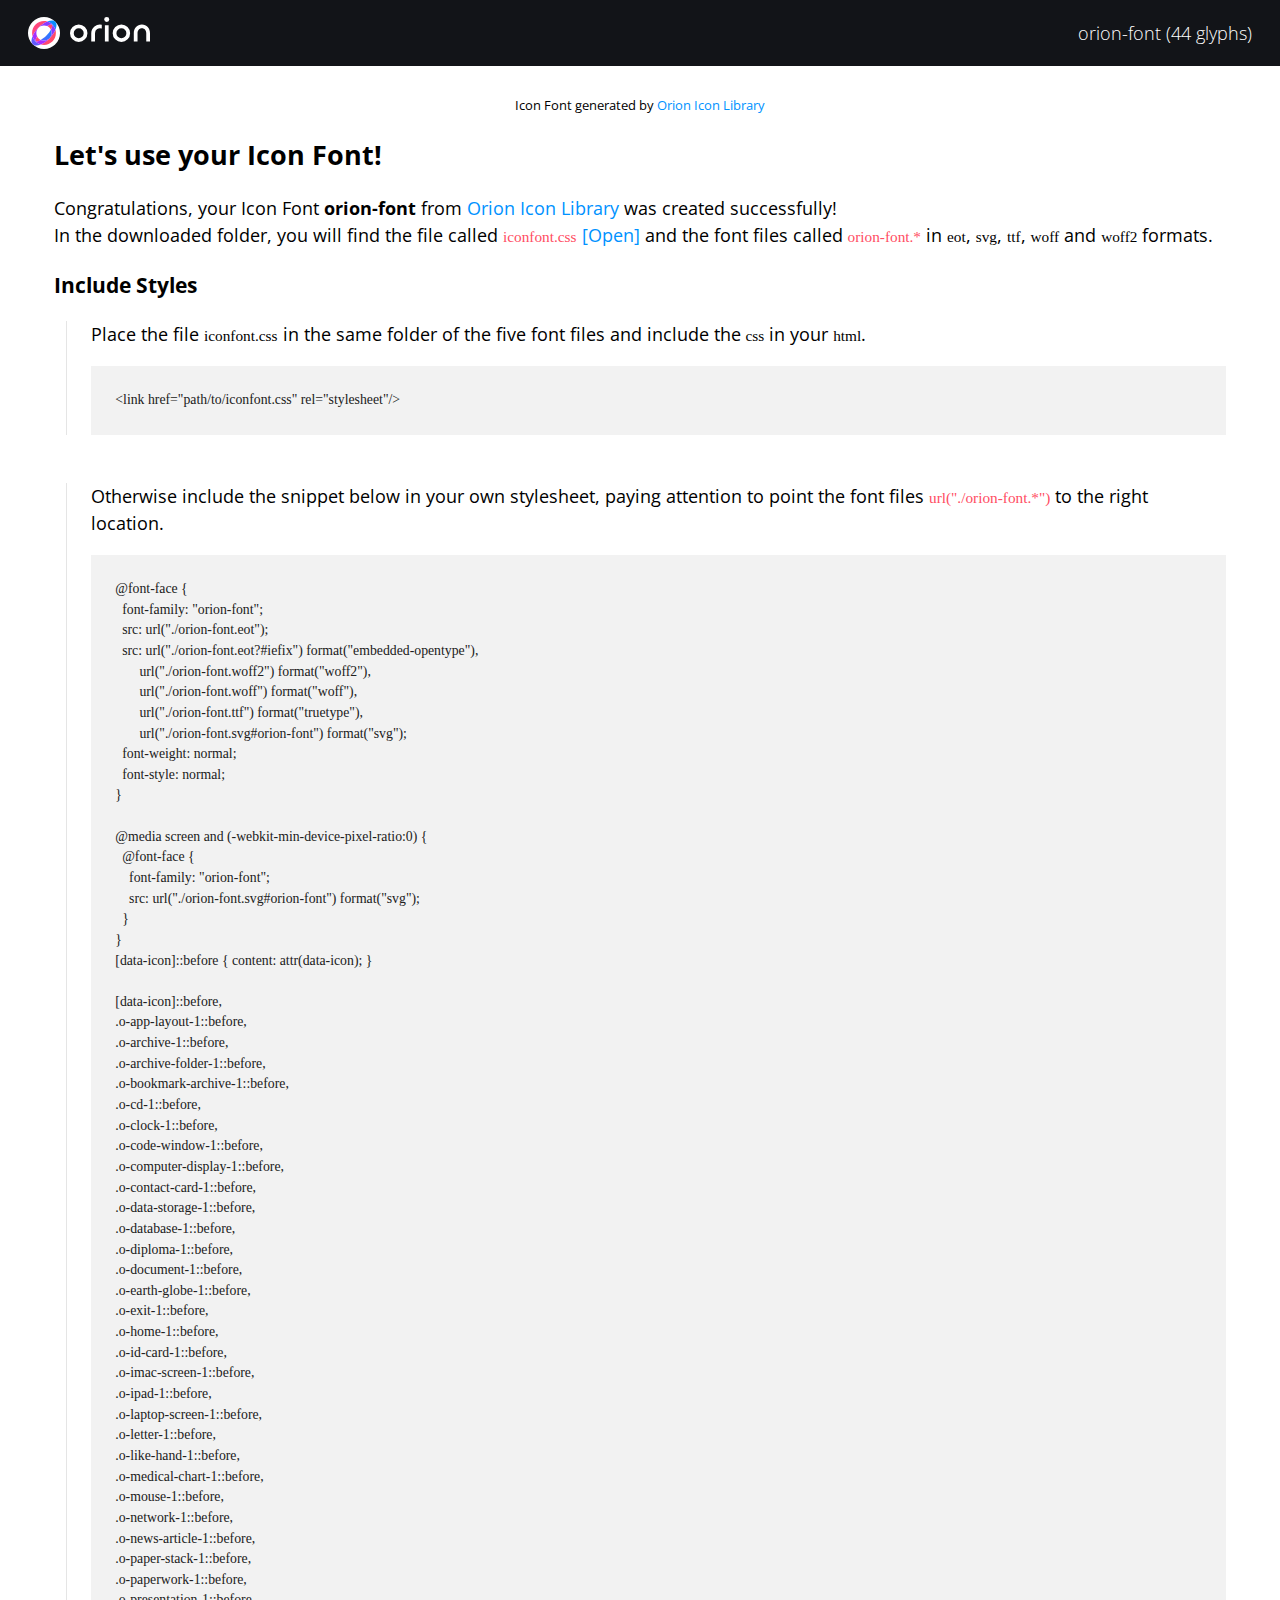
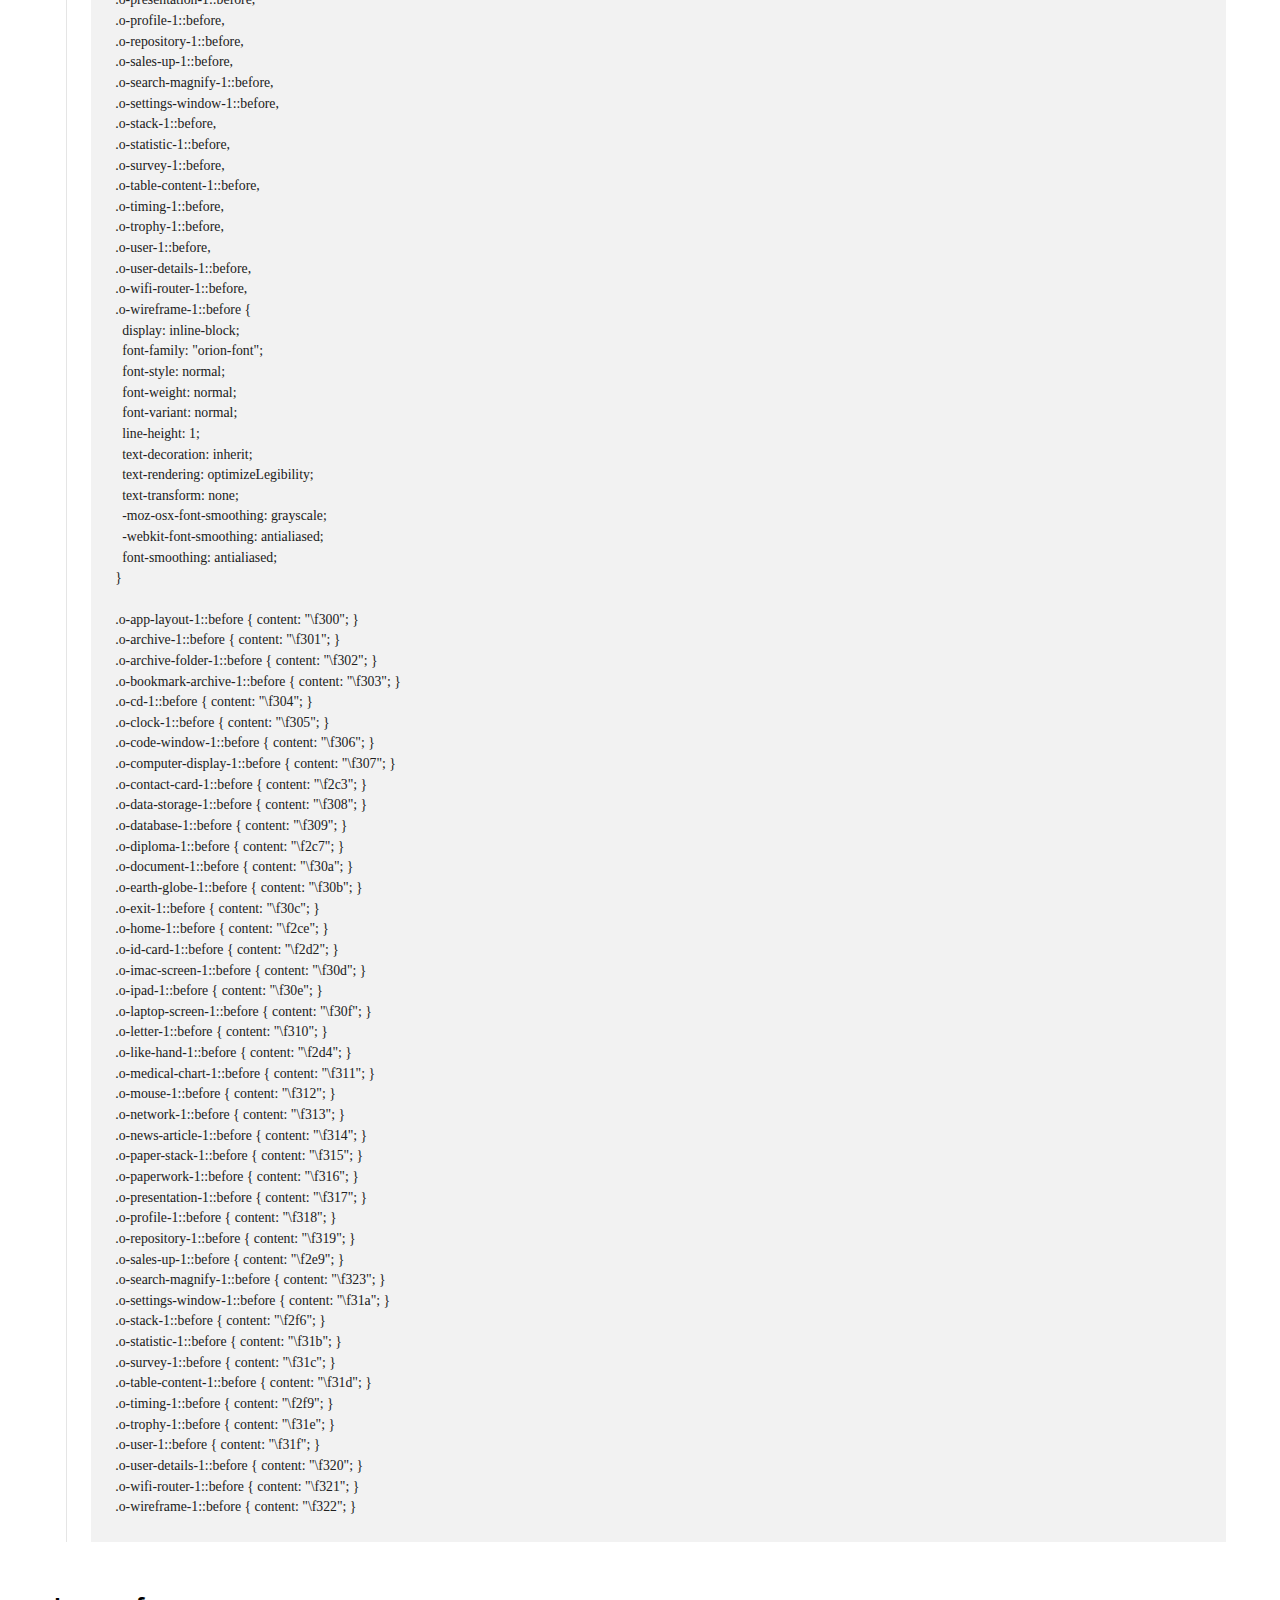
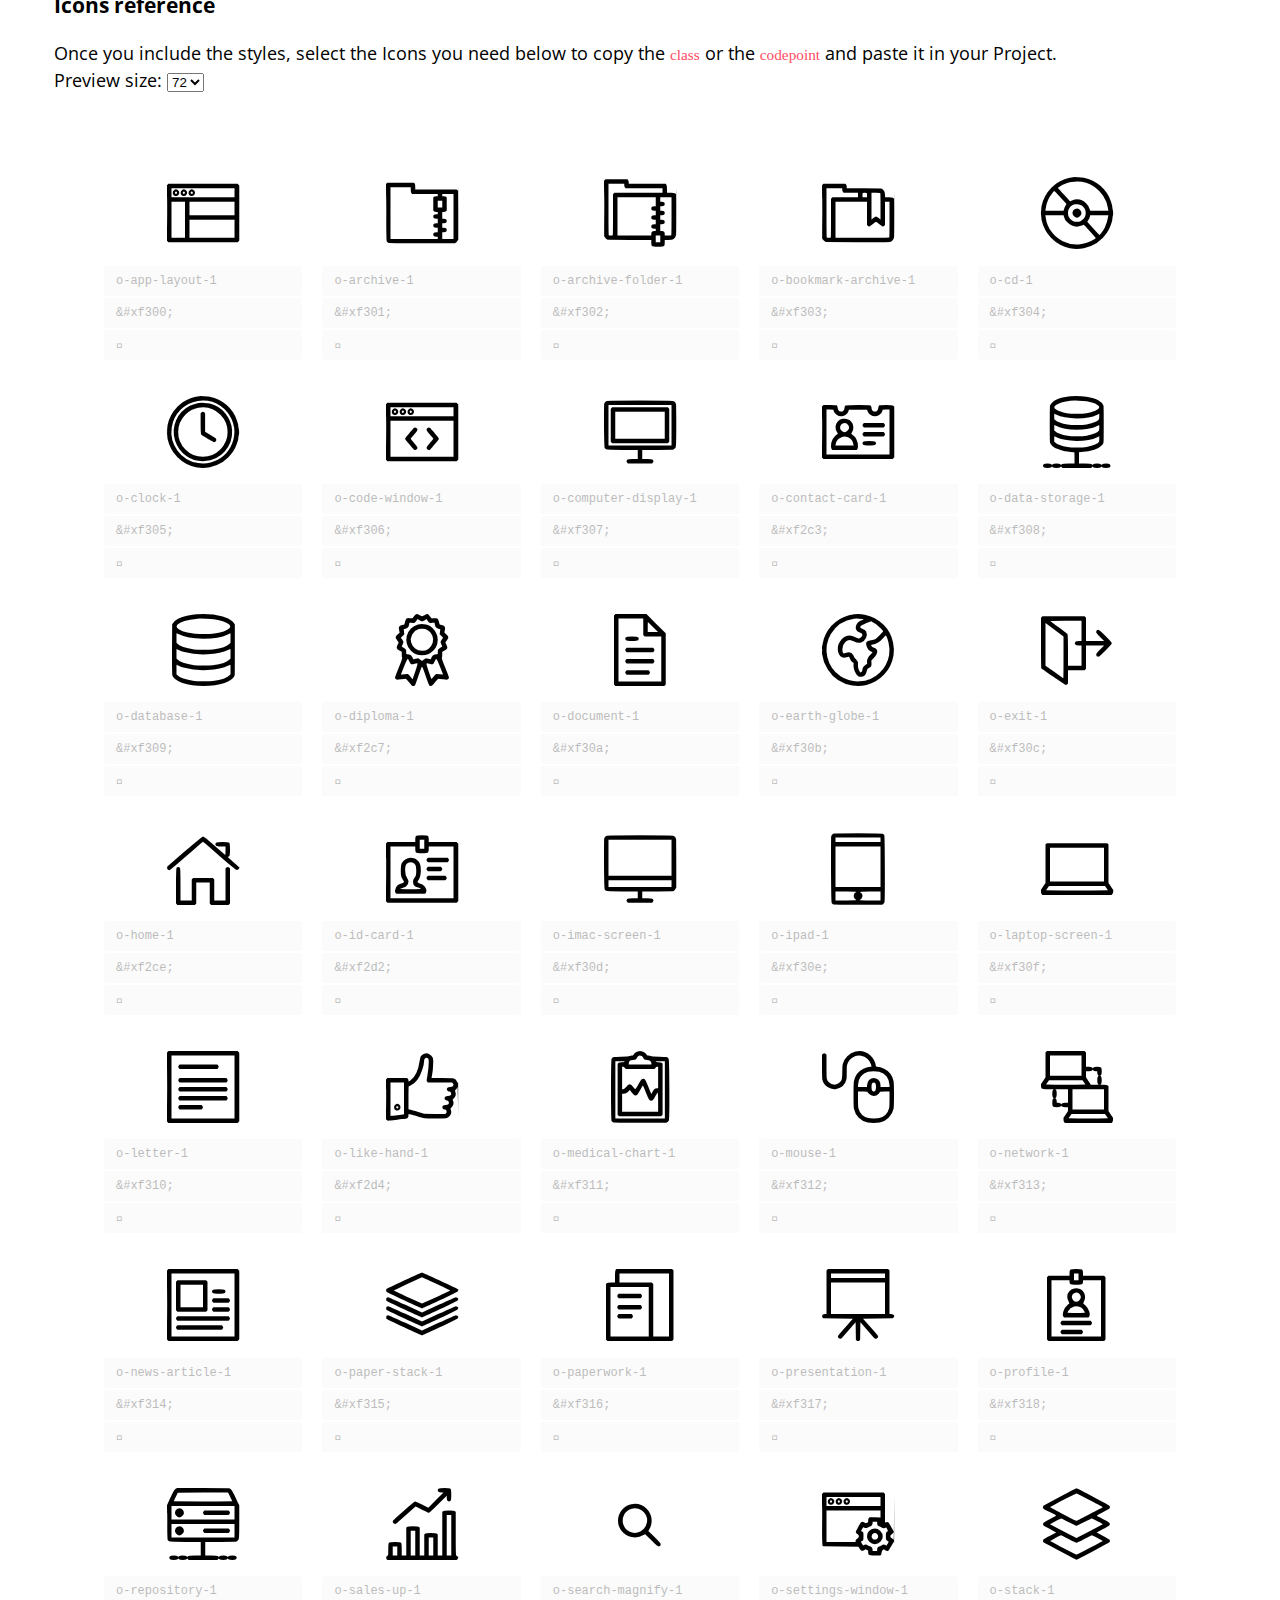
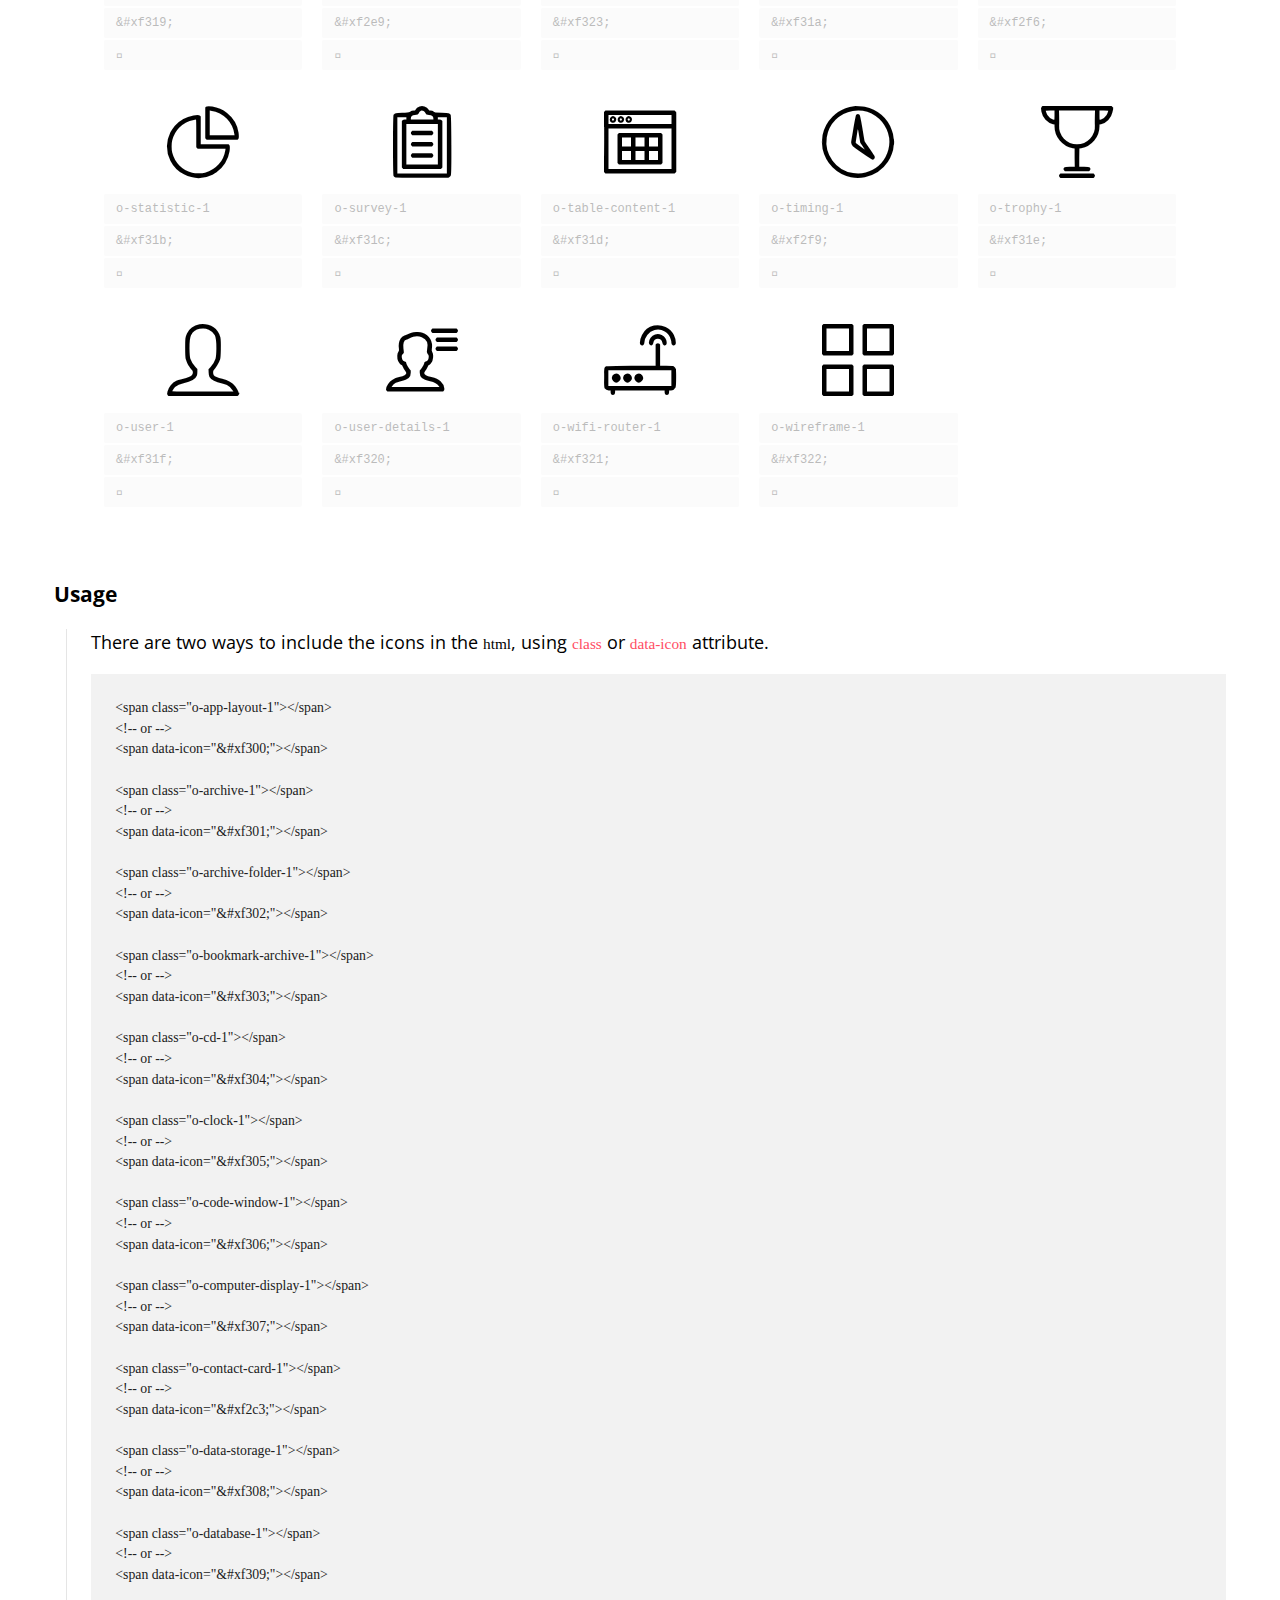
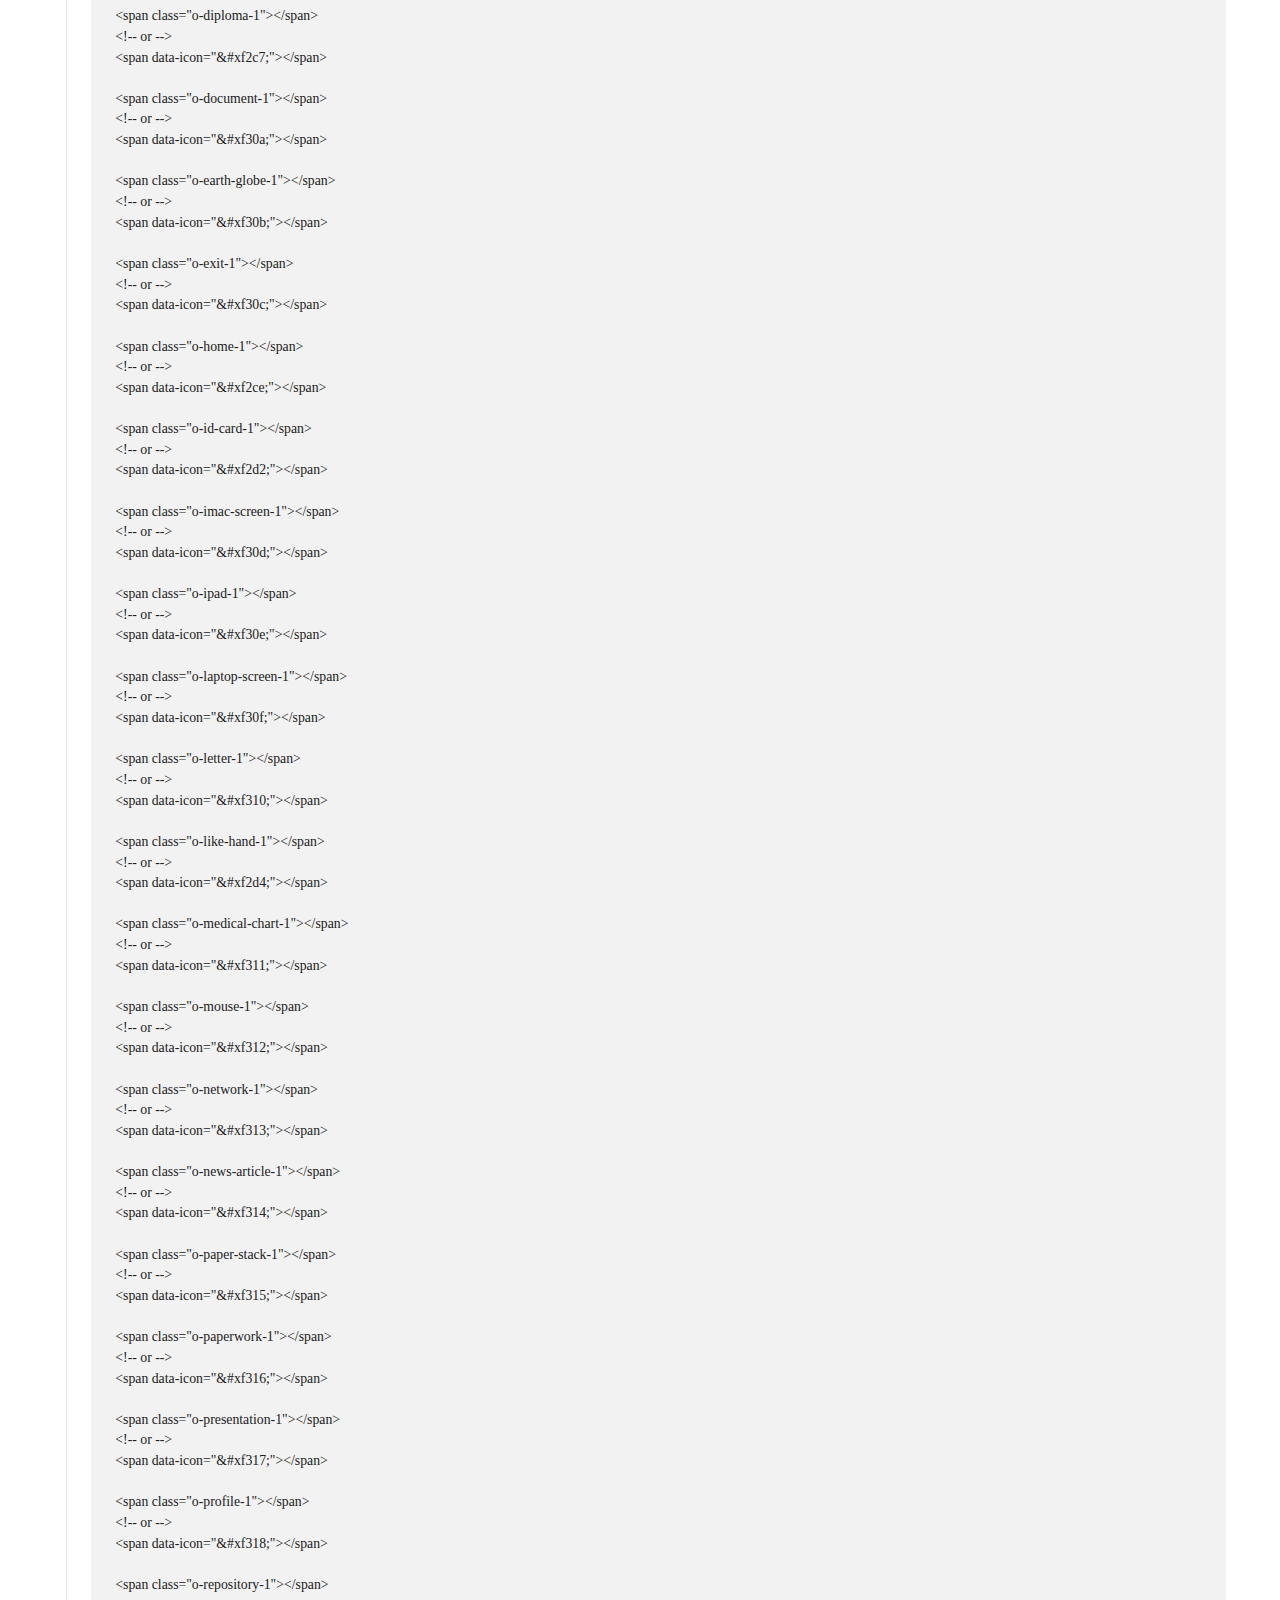
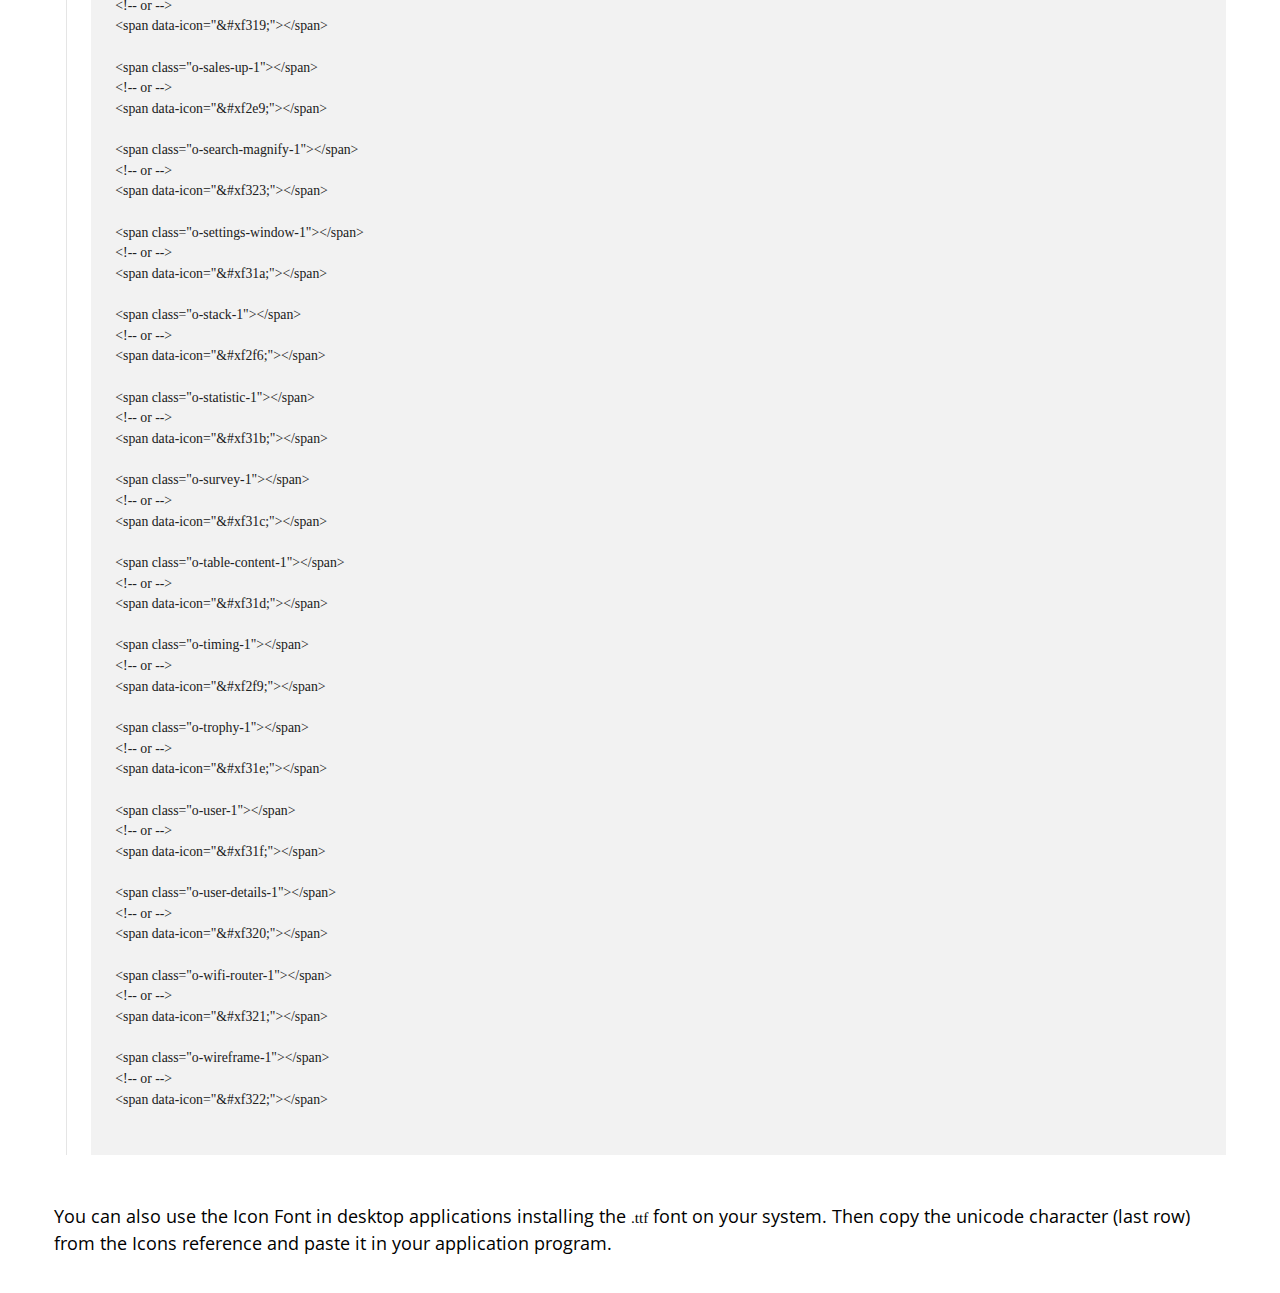
<file: static/fonts/preview.html>
<!doctype>
<html lang="en">
  <head>
    <link href="https://fonts.googleapis.com/css?family=Open+Sans" rel="stylesheet"/>
    <meta charset="UTF-8" />
    <title>orion-font Icon Font | Orion Icon Library</title>
    <style>
      html { box-sizing: border-box }
      *, *:before, *:after { box-sizing: inherit }
      
      body {
        margin: 0;
        padding: 0;
        font-family: 'Open Sans', sans-serif;
        font-size: 1.125rem;
      }
      
      .brand-red { color: #ff4d63 }
      .brand-blue { color: #007aff }
      
      .header {
        display: flex;
        align-items: center;
        background-color: #121418;
        justify-content: space-between;
        height: 66px;
        padding: 0 28px;
        color: white;
      }
      
      .logo_wrapper {
        display: flex;
        align-items: flex-start;
        color: #fff;
      }
      
      .logo_iso,
      .logo_name {
        display: inline-block;
        vertical-align: middle;
      }
      
      .logo_iso {
        width: 32px;
        height: 32px;
      }
      
      .logo_name {
        width: 80px;
        height: 25px;
        margin-left: 10px;
      }
      
      .title {
        font-weight: 300;
        max-width: 33%;
        font-size: 1em;
      }
      
      .ellipsis {
        white-space: nowrap;
        overflow: hidden;
        text-overflow: ellipsis;
      }
      
      .wrapper {
        padding: 1em 3em;
      }
      
      .tiny {
        font-size: .7em;
        text-align: center;
      }
      
      .heading,
      .link {
        color: inherit;
        text-decoration: none;
      }
      
      .link {
        color: #0092FF;
        cursor: pointer
      }
        .link:hover { text-decoration: underline }
        
      .heading:hover:after {
        content: "#";
        color: #0092FF;
        margin-left: 2px;
        opacity: .3;
        transition: opacity .3s;
      }
      
      .heading:active:after {
        opacity: 1;
      }
      
      .text {
        line-height: 1.5;
      }
      
      .pre {
        color: #202020;
        tab-ssize: 4px;
        overflow-x: auto;
        padding: 1.5em;
        line-height: 1.5;
        background: rgba(0, 0, 0, 0.05);
        font-size: .9em;
      }
      
      .pre-icon {
        font-size: 12px;
        padding: .5em 1em;
        width: 100%;
        z-index: 2;
        border-radius: 2px;
        opacity: .3;
        transition: opacity .3s;
        margin: 1px;
      }
      
      .code {
        font-family: Menlo, mono;
        font-size: .85em;
      }
      
      .section {
        padding-left: 24px;
        border-left: 1px solid rgba(0, 0, 0, 0.1);
        margin-left: 12px;
        margin-bottom: 48px;
      }
      
      .icons-list {
        overflow: auto;
        padding: 40px;
        margin: 0px;
        list-style: none;
        padding-bottom: 40px;
      }
      
      .icon {
        width: 100%;
        float: left;
        display: block;
        transition: opacity 250ms;
        cursor: pointer;
        position: relative;
      }
      
        @media (min-width: 767px) { .icon { width: 50% } }
        @media (min-width: 1023px) { .icon { width: 33.333% } }
        @media (min-width: 1199px) { .icon { width: 20% } }
        
        .icon:after {
          content: "";
          position: absolute;
          z-index: -1;
          top: 0px;
          right: 0px;
          bottom: 0px;
          left: 0px;
          opacity: 0;
          box-shadow: 0 .5em 3em rgba(0, 0, 0, .1);
          transition: opacity .3s;
        }
        .icon:hover:after {
            opacity: 1;
            z-index: 1;
        }
        .icon:before {
            content: "";
            padding-top: 100%;
            display: block;
        }
        .icon:hover .orion-font__class {
            opacity: 1;
        }
        .icon:hover .orion-font__code {
            opacity: 1;
        }
      
      .icon-wrapper {
        display: flex;
        align-items: center;
        justify-content: space-between;
        flex-direction: column;
        position: absolute;
        top: 0px;
        right: 0px;
        bottom: 0px;
        left: 0px;
        padding: 10px;
      }
      
      .icon-preview {
        margin-top: auto;
        margin-bottom: auto;
        position: relative;
      }
      
      .style {
        white-space: pre;
        display: inline-block;
        font-size: .7em;
        line-height: 1.5;
        background: rgba(0,0,0,0.05);
        tab-size: 4px;
        color: #202020;
        margin-top: 1em;
        width: 100%;
        outline: 0px;
        border-left: 4px solid #007aff;
      }
      
      
        .size-12 .icon-preview,
        .size-12 .letters { font-size: 12px; }
      
        .size-14 .icon-preview,
        .size-14 .letters { font-size: 14px; }
      
        .size-16 .icon-preview,
        .size-16 .letters { font-size: 16px; }
      
        .size-18 .icon-preview,
        .size-18 .letters { font-size: 18px; }
      
        .size-21 .icon-preview,
        .size-21 .letters { font-size: 21px; }
      
        .size-24 .icon-preview,
        .size-24 .letters { font-size: 24px; }
      
        .size-36 .icon-preview,
        .size-36 .letters { font-size: 36px; }
      
        .size-48 .icon-preview,
        .size-48 .letters { font-size: 48px; }
      
        .size-60 .icon-preview,
        .size-60 .letters { font-size: 60px; }
      
        .size-72 .icon-preview,
        .size-72 .letters { font-size: 72px; }
      

      /* Icon Font: orion-font */

      @font-face {
  font-family: "orion-font";
  src: url("./orion-font.eot");
  src: url("./orion-font.eot?#iefix") format("embedded-opentype"),
       url("./orion-font.woff2") format("woff2"),
       url("./orion-font.woff") format("woff"),
       url("./orion-font.ttf") format("truetype"),
       url("./orion-font.svg#orion-font") format("svg");
  font-weight: normal;
  font-style: normal;
}

@media screen and (-webkit-min-device-pixel-ratio:0) {
  @font-face {
    font-family: "orion-font";
    src: url("./orion-font.svg#orion-font") format("svg");
  }
}

      [data-icon]:before { content: attr(data-icon); }

      [data-icon]:before,
      .o-app-layout-1::before,
.o-archive-1::before,
.o-archive-folder-1::before,
.o-bookmark-archive-1::before,
.o-cd-1::before,
.o-clock-1::before,
.o-code-window-1::before,
.o-computer-display-1::before,
.o-contact-card-1::before,
.o-data-storage-1::before,
.o-database-1::before,
.o-diploma-1::before,
.o-document-1::before,
.o-earth-globe-1::before,
.o-exit-1::before,
.o-home-1::before,
.o-id-card-1::before,
.o-imac-screen-1::before,
.o-ipad-1::before,
.o-laptop-screen-1::before,
.o-letter-1::before,
.o-like-hand-1::before,
.o-medical-chart-1::before,
.o-mouse-1::before,
.o-network-1::before,
.o-news-article-1::before,
.o-paper-stack-1::before,
.o-paperwork-1::before,
.o-presentation-1::before,
.o-profile-1::before,
.o-repository-1::before,
.o-sales-up-1::before,
.o-search-magnify-1::before,
.o-settings-window-1::before,
.o-stack-1::before,
.o-statistic-1::before,
.o-survey-1::before,
.o-table-content-1::before,
.o-timing-1::before,
.o-trophy-1::before,
.o-user-1::before,
.o-user-details-1::before,
.o-wifi-router-1::before,
.o-wireframe-1::before {
        display: inline-block;
  font-family: "orion-font";
  font-style: normal;
  font-weight: normal;
  font-variant: normal;
  line-height: 1;
  text-decoration: inherit;
  text-rendering: optimizeLegibility;
  text-transform: none;
  -moz-osx-font-smoothing: grayscale;
  -webkit-font-smoothing: antialiased;
  font-smoothing: antialiased;
      }

      .o-app-layout-1::before { content: "\f300"; }
.o-archive-1::before { content: "\f301"; }
.o-archive-folder-1::before { content: "\f302"; }
.o-bookmark-archive-1::before { content: "\f303"; }
.o-cd-1::before { content: "\f304"; }
.o-clock-1::before { content: "\f305"; }
.o-code-window-1::before { content: "\f306"; }
.o-computer-display-1::before { content: "\f307"; }
.o-contact-card-1::before { content: "\f2c3"; }
.o-data-storage-1::before { content: "\f308"; }
.o-database-1::before { content: "\f309"; }
.o-diploma-1::before { content: "\f2c7"; }
.o-document-1::before { content: "\f30a"; }
.o-earth-globe-1::before { content: "\f30b"; }
.o-exit-1::before { content: "\f30c"; }
.o-home-1::before { content: "\f2ce"; }
.o-id-card-1::before { content: "\f2d2"; }
.o-imac-screen-1::before { content: "\f30d"; }
.o-ipad-1::before { content: "\f30e"; }
.o-laptop-screen-1::before { content: "\f30f"; }
.o-letter-1::before { content: "\f310"; }
.o-like-hand-1::before { content: "\f2d4"; }
.o-medical-chart-1::before { content: "\f311"; }
.o-mouse-1::before { content: "\f312"; }
.o-network-1::before { content: "\f313"; }
.o-news-article-1::before { content: "\f314"; }
.o-paper-stack-1::before { content: "\f315"; }
.o-paperwork-1::before { content: "\f316"; }
.o-presentation-1::before { content: "\f317"; }
.o-profile-1::before { content: "\f318"; }
.o-repository-1::before { content: "\f319"; }
.o-sales-up-1::before { content: "\f2e9"; }
.o-search-magnify-1::before { content: "\f323"; }
.o-settings-window-1::before { content: "\f31a"; }
.o-stack-1::before { content: "\f2f6"; }
.o-statistic-1::before { content: "\f31b"; }
.o-survey-1::before { content: "\f31c"; }
.o-table-content-1::before { content: "\f31d"; }
.o-timing-1::before { content: "\f2f9"; }
.o-trophy-1::before { content: "\f31e"; }
.o-user-1::before { content: "\f31f"; }
.o-user-details-1::before { content: "\f320"; }
.o-wifi-router-1::before { content: "\f321"; }
.o-wireframe-1::before { content: "\f322"; }
    </style>

    <!--[if lte IE 8]><script src="http://html5shiv.googlecode.com/svn/trunk/html5.js"></script><![endif]-->

  </head>

  <body>
    <svg width="0" height="0" style="display:block">
      <defs>
        <linearGradient id="orion_logo_a" gradientUnits="userSpaceOnUse" x1="13.183"
        y1="62.808" x2="79.541" y2="62.808">
          <stop offset="0" stop-color="#FF4581"></stop>
          <stop offset="1" stop-color="#FF4D63"></stop>
        </linearGradient>
        <linearGradient id="orion_logo_b" gradientUnits="userSpaceOnUse" x1="13.177"
        y1="29.193" x2="79.535" y2="29.193">
          <stop offset="0" stop-color="#FF4581"></stop>
          <stop offset="1" stop-color="#FF4D63"></stop>
        </linearGradient>
        <linearGradient id="orion_logo_c" gradientUnits="userSpaceOnUse" x1="13.182"
        y1="33.549" x2="79.533" y2="33.549">
          <stop offset="0" stop-color="#FF4581"></stop>
          <stop offset="1" stop-color="#FF4D63"></stop>
        </linearGradient>
        <linearGradient id="orion_logo_d" gradientUnits="userSpaceOnUse" x1="13.186"
        y1="58.453" x2="79.534" y2="58.453">
          <stop offset="0" stop-color="#FF4581"></stop>
          <stop offset="1" stop-color="#FF4D63"></stop>
        </linearGradient>
        <linearGradient id="orion_logo_e" gradientUnits="userSpaceOnUse" x1="14.32"
        y1="77.671" x2="79.601" y2="12.39">
          <stop offset="0" stop-color="#6757FF"></stop>
          <stop offset="1" stop-color="#0092FF"></stop>
        </linearGradient>
        <linearGradient id="orion_logo_f" gradientUnits="userSpaceOnUse" x1="14.33"
        y1="77.675" x2="79.611" y2="12.394">
          <stop offset="0" stop-color="#6757FF"></stop>
          <stop offset="1" stop-color="#0092FF"></stop>
        </linearGradient>
        <linearGradient id="orion_logo_g" gradientUnits="userSpaceOnUse" x1="24.694"
        y1="88.035" x2="89.969" y2="22.76">
          <stop offset="0" stop-color="#6757FF"></stop>
          <stop offset="1" stop-color="#0092FF"></stop>
        </linearGradient>
        <linearGradient id="orion_logo_h" gradientUnits="userSpaceOnUse" x1="22.838"
        y1="69.61" x2="69.095" y2="22.453">
          <stop offset="0" stop-color="#AB2BFF"></stop>
          <stop offset="1" stop-color="#863CFF"></stop>
        </linearGradient>
      </defs>
    </svg>
    <div id="page">
      <header class="header">
        <a href="https://orioniconlibrary.com/?utm_source=font_demo" class="logo_wrapper">
          <svg viewBox="0 0 92 92" class="logo_iso">
            <g>
              <ellipse fill="currentColor" cx="46" cy="46" rx="46" ry="46"></ellipse>
              <path fill="url(#orion_logo_a)" d="M26.2 55.4c-.9 1.5-1.6 3.1-2.2 4.6-2.4 5.7-2.3 9.1-2 10.1.3.1.7.1 1.4.1 3.2 0 7.9-1.4 13.3-4.4-4.7-2.1-8.4-5.8-10.5-10.4z"></path>
              <path fill="url(#orion_logo_b)" d="M65.8 36.6c.8-1.5 1.6-3.1 2.2-4.6 2.4-5.7 2.3-9.1 2-10.1-.3-.1-.7-.1-1.4-.1-3.2 0-7.9 1.4-13.3 4.4 4.6 2.1 8.4 5.8 10.5 10.4z"></path>
              <path fill="url(#orion_logo_c)" d="M55.3 13.1c-3-.8-6.1-1.3-9.3-1.3-18.9 0-34.2 15.3-34.2 34.2 0 3.2.5 6.3 1.3 9.3 3.4-8 9.3-16.7 17.4-24.8 8-8.1 16.8-14 24.8-17.4z"></path>
              <path fill="url(#orion_logo_d)" d="M61.5 61.5c-8 8-16.8 14-24.8 17.4 2.9.8 6.1 1.3 9.3 1.3 18.9 0 34.2-15.3 34.2-34.2 0-3.2-.5-6.3-1.3-9.3-3.4 8-9.3 16.8-17.4 24.8z"></path>
              <path fill="url(#orion_logo_e)" d="M78.9 36.7c4.1-9.8 4.4-18.5-.4-23.2-2.4-2.4-5.8-3.5-9.8-3.5-4 0-8.6 1.1-13.4 3.1 11.4 3.2 20.4 12.2 23.6 23.6z"></path>
              <path fill="url(#orion_logo_f)" d="M13.1 55.3c-4.1 9.8-4.4 18.5.4 23.2 2.4 2.4 5.8 3.5 9.8 3.5 4 0 8.6-1.1 13.4-3.1-11.4-3.2-20.4-12.2-23.6-23.6z"></path>
              <path fill="url(#orion_logo_g)" d="M65.8 36.6c-3 5.6-7.4 11.3-12.7 16.5-5.7 5.7-11.4 9.9-16.5 12.7 2.8 1.4 6 2.1 9.4 2.1 12.1 0 21.9-9.8 21.9-21.9 0-3.4-.7-6.5-2.1-9.4z"></path>
              <path fill="url(#orion_logo_h)" d="M78.9 36.7c-3.2-11.4-12.2-20.4-23.6-23.6-8 3.4-16.7 9.3-24.8 17.4-8 8-14 16.8-17.4 24.8 3.2 11.4 12.2 20.4 23.6 23.6 8-3.4 16.7-9.3 24.8-17.4 8.1-8 14-16.8 17.4-24.8zM46 67.9c-3.4 0-6.5-.8-9.4-2.1-5.4 3-10.1 4.4-13.3 4.4-.7 0-1.1-.1-1.4-.1-.2-1.1-.4-4.4 2-10.1.6-1.5 1.4-3 2.2-4.6-1.4-2.8-2.1-6-2.1-9.4 0-12.1 9.8-21.9 21.9-21.9 3.4 0 6.5.8 9.4 2.1 5.4-3 10.1-4.4 13.3-4.4.7 0 1.1.1 1.4.1.2 1 .4 4.4-2 10.1-.6 1.5-1.4 3-2.2 4.6 1.4 2.8 2.1 6 2.1 9.4 0 12.1-9.8 21.9-21.9 21.9z"></path>
            </g>
          </svg>
          <svg viewBox="0 0 128.4 39.8" class="logo_name">
            <g fill="currentColor">
              <path d="M56 13h6v26h-6zm-42 4.8a8 8 0 1 1-8 8 8 8 0 0 1 8-8m0-6a14 14 0 1 0 14 14 14 14 0 0 0-14-14zm68.5 6a8 8 0 1 1-8 8 8 8 0 0 1 8-8m0-6a14 14 0 1 0 14 14 14 14 0 0 0-14-14zm-31.5.3a14 14 0 0 0-16.9 13.7V39h6V25.8A8 8 0 0 1 51 18.3z"></path>
              <circle cx="59" cy="4" r="4"></circle>
              <path d="M128.4 25.8c0-7.7-5.3-14-13-14s-13 6.3-13 14V39h6V25.8c0-4.4 2.6-8 7-8s7 3.6 7 8V39h6z"></path>
            </g>
          </svg>
        </a>
        
        <h1 class="title ellipsis">orion-font (44 glyphs)</h1>
      </header>
      <section class="wrapper">
        <p class="tiny">Icon Font generated by <a class="link" href="https://orioniconlibrary.com/?utm_source=font_demo">Orion Icon Library</a></p>
        <h2>Let&#x27;s use your Icon Font!</h2>
        
        <p class="text">Congratulations, your Icon Font <strong>orion-font</strong>
          from <a class="link" href="https://orioniconlibrary.com/?utm_source=font_demo">Orion Icon Library</a> was
          created successfully!
          <br/>In the downloaded folder, you will find the file called <code class="code brand-red">iconfont.css</code> <a class="link" href="iconfont.css" download="iconfont.css">[Open]</a> and
          the font files called <code class="code brand-red">orion-font.*</code> in 
          <code class="code">eot</code>, <code class="code">svg</code>, <code class="code">ttf</code>, <code class="code">woff</code> and <code class="code">woff2</code> formats. 
        </p>
        
        <h3 id="include-styles">
          <a class="heading" href="#include-styles"> Include Styles </a>
        </h3>
        
        <div class="section">
          <p class="text">
            Place the file <code class="code">iconfont.css</code> in the same folder of the five font files and include the <code class="code">css</code> in your <code class="code">html</code>.
          </p>
          <pre class="pre"><code class="code">&lt;link href="path/to/iconfont.css" rel="stylesheet"/&gt;</code></pre>
        </div>
        
        <div class="section">
          <p class="text">
            Otherwise include the snippet below in your own stylesheet, paying attention to point the font files <code class="code brand-red">url("./orion-font.*")</code> to the right location.
          </p>
          <pre class="pre"><code class="code">@font-face {
  font-family: "orion-font";
  src: url("./orion-font.eot");
  src: url("./orion-font.eot?#iefix") format("embedded-opentype"),
       url("./orion-font.woff2") format("woff2"),
       url("./orion-font.woff") format("woff"),
       url("./orion-font.ttf") format("truetype"),
       url("./orion-font.svg#orion-font") format("svg");
  font-weight: normal;
  font-style: normal;
}

@media screen and (-webkit-min-device-pixel-ratio:0) {
  @font-face {
    font-family: "orion-font";
    src: url("./orion-font.svg#orion-font") format("svg");
  }
}
[data-icon]::before { content: attr(data-icon); }

[data-icon]::before,
.o-app-layout-1::before,
.o-archive-1::before,
.o-archive-folder-1::before,
.o-bookmark-archive-1::before,
.o-cd-1::before,
.o-clock-1::before,
.o-code-window-1::before,
.o-computer-display-1::before,
.o-contact-card-1::before,
.o-data-storage-1::before,
.o-database-1::before,
.o-diploma-1::before,
.o-document-1::before,
.o-earth-globe-1::before,
.o-exit-1::before,
.o-home-1::before,
.o-id-card-1::before,
.o-imac-screen-1::before,
.o-ipad-1::before,
.o-laptop-screen-1::before,
.o-letter-1::before,
.o-like-hand-1::before,
.o-medical-chart-1::before,
.o-mouse-1::before,
.o-network-1::before,
.o-news-article-1::before,
.o-paper-stack-1::before,
.o-paperwork-1::before,
.o-presentation-1::before,
.o-profile-1::before,
.o-repository-1::before,
.o-sales-up-1::before,
.o-search-magnify-1::before,
.o-settings-window-1::before,
.o-stack-1::before,
.o-statistic-1::before,
.o-survey-1::before,
.o-table-content-1::before,
.o-timing-1::before,
.o-trophy-1::before,
.o-user-1::before,
.o-user-details-1::before,
.o-wifi-router-1::before,
.o-wireframe-1::before {
  display: inline-block;
  font-family: "orion-font";
  font-style: normal;
  font-weight: normal;
  font-variant: normal;
  line-height: 1;
  text-decoration: inherit;
  text-rendering: optimizeLegibility;
  text-transform: none;
  -moz-osx-font-smoothing: grayscale;
  -webkit-font-smoothing: antialiased;
  font-smoothing: antialiased;
}

.o-app-layout-1::before { content: "\f300"; }
.o-archive-1::before { content: "\f301"; }
.o-archive-folder-1::before { content: "\f302"; }
.o-bookmark-archive-1::before { content: "\f303"; }
.o-cd-1::before { content: "\f304"; }
.o-clock-1::before { content: "\f305"; }
.o-code-window-1::before { content: "\f306"; }
.o-computer-display-1::before { content: "\f307"; }
.o-contact-card-1::before { content: "\f2c3"; }
.o-data-storage-1::before { content: "\f308"; }
.o-database-1::before { content: "\f309"; }
.o-diploma-1::before { content: "\f2c7"; }
.o-document-1::before { content: "\f30a"; }
.o-earth-globe-1::before { content: "\f30b"; }
.o-exit-1::before { content: "\f30c"; }
.o-home-1::before { content: "\f2ce"; }
.o-id-card-1::before { content: "\f2d2"; }
.o-imac-screen-1::before { content: "\f30d"; }
.o-ipad-1::before { content: "\f30e"; }
.o-laptop-screen-1::before { content: "\f30f"; }
.o-letter-1::before { content: "\f310"; }
.o-like-hand-1::before { content: "\f2d4"; }
.o-medical-chart-1::before { content: "\f311"; }
.o-mouse-1::before { content: "\f312"; }
.o-network-1::before { content: "\f313"; }
.o-news-article-1::before { content: "\f314"; }
.o-paper-stack-1::before { content: "\f315"; }
.o-paperwork-1::before { content: "\f316"; }
.o-presentation-1::before { content: "\f317"; }
.o-profile-1::before { content: "\f318"; }
.o-repository-1::before { content: "\f319"; }
.o-sales-up-1::before { content: "\f2e9"; }
.o-search-magnify-1::before { content: "\f323"; }
.o-settings-window-1::before { content: "\f31a"; }
.o-stack-1::before { content: "\f2f6"; }
.o-statistic-1::before { content: "\f31b"; }
.o-survey-1::before { content: "\f31c"; }
.o-table-content-1::before { content: "\f31d"; }
.o-timing-1::before { content: "\f2f9"; }
.o-trophy-1::before { content: "\f31e"; }
.o-user-1::before { content: "\f31f"; }
.o-user-details-1::before { content: "\f320"; }
.o-wifi-router-1::before { content: "\f321"; }
.o-wireframe-1::before { content: "\f322"; }</code></pre>
        </div>
        
        <h3 id="icons">
          <a class="heading" href="#icons"> Icons reference </a>
        </h3>
        
        <p class="text">
          Once you include the styles, select the Icons you need below to copy the <code class="code brand-red">class</code> or the <code class="code brand-red">codepoint</code> and paste it in your Project.
          <br />
          Preview size: <select class="js-size">
            
              <option value="size-12" selected>
                12
              </option>
            
              <option value="size-14" selected>
                14
              </option>
            
              <option value="size-16" selected>
                16
              </option>
            
              <option value="size-18" selected>
                18
              </option>
            
              <option value="size-21" selected>
                21
              </option>
            
              <option value="size-24" selected>
                24
              </option>
            
              <option value="size-36" selected>
                36
              </option>
            
              <option value="size-48" selected>
                48
              </option>
            
              <option value="size-60" selected>
                60
              </option>
            
              <option value="size-72" selected>
                72
              </option>
            
          </select>
        </p>
        
        <div id="icons-preview" class="size-72">
          <ul class="icons-list">
            
              
              <li class="icon js-item">
                <div class="icon-wrapper">
                  <i id="o-app-layout-1" class="o-app-layout-1 icon-preview"></i>
                  <pre class="pre pre-icon orion-font__class js-item"><code class="js-icon-code">o-app-layout-1</code></pre>
                  <pre class="pre pre-icon orion-font__code js-item"><code class="js-icon-code">&amp;#xf300;</code></pre>
                  <pre class="pre pre-icon orion-font__code js-item"><code class="js-icon-code js-unicode">f300</code></pre>
                </div>
              </li>
              
            
              
              <li class="icon js-item">
                <div class="icon-wrapper">
                  <i id="o-archive-1" class="o-archive-1 icon-preview"></i>
                  <pre class="pre pre-icon orion-font__class js-item"><code class="js-icon-code">o-archive-1</code></pre>
                  <pre class="pre pre-icon orion-font__code js-item"><code class="js-icon-code">&amp;#xf301;</code></pre>
                  <pre class="pre pre-icon orion-font__code js-item"><code class="js-icon-code js-unicode">f301</code></pre>
                </div>
              </li>
              
            
              
              <li class="icon js-item">
                <div class="icon-wrapper">
                  <i id="o-archive-folder-1" class="o-archive-folder-1 icon-preview"></i>
                  <pre class="pre pre-icon orion-font__class js-item"><code class="js-icon-code">o-archive-folder-1</code></pre>
                  <pre class="pre pre-icon orion-font__code js-item"><code class="js-icon-code">&amp;#xf302;</code></pre>
                  <pre class="pre pre-icon orion-font__code js-item"><code class="js-icon-code js-unicode">f302</code></pre>
                </div>
              </li>
              
            
              
              <li class="icon js-item">
                <div class="icon-wrapper">
                  <i id="o-bookmark-archive-1" class="o-bookmark-archive-1 icon-preview"></i>
                  <pre class="pre pre-icon orion-font__class js-item"><code class="js-icon-code">o-bookmark-archive-1</code></pre>
                  <pre class="pre pre-icon orion-font__code js-item"><code class="js-icon-code">&amp;#xf303;</code></pre>
                  <pre class="pre pre-icon orion-font__code js-item"><code class="js-icon-code js-unicode">f303</code></pre>
                </div>
              </li>
              
            
              
              <li class="icon js-item">
                <div class="icon-wrapper">
                  <i id="o-cd-1" class="o-cd-1 icon-preview"></i>
                  <pre class="pre pre-icon orion-font__class js-item"><code class="js-icon-code">o-cd-1</code></pre>
                  <pre class="pre pre-icon orion-font__code js-item"><code class="js-icon-code">&amp;#xf304;</code></pre>
                  <pre class="pre pre-icon orion-font__code js-item"><code class="js-icon-code js-unicode">f304</code></pre>
                </div>
              </li>
              
            
              
              <li class="icon js-item">
                <div class="icon-wrapper">
                  <i id="o-clock-1" class="o-clock-1 icon-preview"></i>
                  <pre class="pre pre-icon orion-font__class js-item"><code class="js-icon-code">o-clock-1</code></pre>
                  <pre class="pre pre-icon orion-font__code js-item"><code class="js-icon-code">&amp;#xf305;</code></pre>
                  <pre class="pre pre-icon orion-font__code js-item"><code class="js-icon-code js-unicode">f305</code></pre>
                </div>
              </li>
              
            
              
              <li class="icon js-item">
                <div class="icon-wrapper">
                  <i id="o-code-window-1" class="o-code-window-1 icon-preview"></i>
                  <pre class="pre pre-icon orion-font__class js-item"><code class="js-icon-code">o-code-window-1</code></pre>
                  <pre class="pre pre-icon orion-font__code js-item"><code class="js-icon-code">&amp;#xf306;</code></pre>
                  <pre class="pre pre-icon orion-font__code js-item"><code class="js-icon-code js-unicode">f306</code></pre>
                </div>
              </li>
              
            
              
              <li class="icon js-item">
                <div class="icon-wrapper">
                  <i id="o-computer-display-1" class="o-computer-display-1 icon-preview"></i>
                  <pre class="pre pre-icon orion-font__class js-item"><code class="js-icon-code">o-computer-display-1</code></pre>
                  <pre class="pre pre-icon orion-font__code js-item"><code class="js-icon-code">&amp;#xf307;</code></pre>
                  <pre class="pre pre-icon orion-font__code js-item"><code class="js-icon-code js-unicode">f307</code></pre>
                </div>
              </li>
              
            
              
              <li class="icon js-item">
                <div class="icon-wrapper">
                  <i id="o-contact-card-1" class="o-contact-card-1 icon-preview"></i>
                  <pre class="pre pre-icon orion-font__class js-item"><code class="js-icon-code">o-contact-card-1</code></pre>
                  <pre class="pre pre-icon orion-font__code js-item"><code class="js-icon-code">&amp;#xf2c3;</code></pre>
                  <pre class="pre pre-icon orion-font__code js-item"><code class="js-icon-code js-unicode">f2c3</code></pre>
                </div>
              </li>
              
            
              
              <li class="icon js-item">
                <div class="icon-wrapper">
                  <i id="o-data-storage-1" class="o-data-storage-1 icon-preview"></i>
                  <pre class="pre pre-icon orion-font__class js-item"><code class="js-icon-code">o-data-storage-1</code></pre>
                  <pre class="pre pre-icon orion-font__code js-item"><code class="js-icon-code">&amp;#xf308;</code></pre>
                  <pre class="pre pre-icon orion-font__code js-item"><code class="js-icon-code js-unicode">f308</code></pre>
                </div>
              </li>
              
            
              
              <li class="icon js-item">
                <div class="icon-wrapper">
                  <i id="o-database-1" class="o-database-1 icon-preview"></i>
                  <pre class="pre pre-icon orion-font__class js-item"><code class="js-icon-code">o-database-1</code></pre>
                  <pre class="pre pre-icon orion-font__code js-item"><code class="js-icon-code">&amp;#xf309;</code></pre>
                  <pre class="pre pre-icon orion-font__code js-item"><code class="js-icon-code js-unicode">f309</code></pre>
                </div>
              </li>
              
            
              
              <li class="icon js-item">
                <div class="icon-wrapper">
                  <i id="o-diploma-1" class="o-diploma-1 icon-preview"></i>
                  <pre class="pre pre-icon orion-font__class js-item"><code class="js-icon-code">o-diploma-1</code></pre>
                  <pre class="pre pre-icon orion-font__code js-item"><code class="js-icon-code">&amp;#xf2c7;</code></pre>
                  <pre class="pre pre-icon orion-font__code js-item"><code class="js-icon-code js-unicode">f2c7</code></pre>
                </div>
              </li>
              
            
              
              <li class="icon js-item">
                <div class="icon-wrapper">
                  <i id="o-document-1" class="o-document-1 icon-preview"></i>
                  <pre class="pre pre-icon orion-font__class js-item"><code class="js-icon-code">o-document-1</code></pre>
                  <pre class="pre pre-icon orion-font__code js-item"><code class="js-icon-code">&amp;#xf30a;</code></pre>
                  <pre class="pre pre-icon orion-font__code js-item"><code class="js-icon-code js-unicode">f30a</code></pre>
                </div>
              </li>
              
            
              
              <li class="icon js-item">
                <div class="icon-wrapper">
                  <i id="o-earth-globe-1" class="o-earth-globe-1 icon-preview"></i>
                  <pre class="pre pre-icon orion-font__class js-item"><code class="js-icon-code">o-earth-globe-1</code></pre>
                  <pre class="pre pre-icon orion-font__code js-item"><code class="js-icon-code">&amp;#xf30b;</code></pre>
                  <pre class="pre pre-icon orion-font__code js-item"><code class="js-icon-code js-unicode">f30b</code></pre>
                </div>
              </li>
              
            
              
              <li class="icon js-item">
                <div class="icon-wrapper">
                  <i id="o-exit-1" class="o-exit-1 icon-preview"></i>
                  <pre class="pre pre-icon orion-font__class js-item"><code class="js-icon-code">o-exit-1</code></pre>
                  <pre class="pre pre-icon orion-font__code js-item"><code class="js-icon-code">&amp;#xf30c;</code></pre>
                  <pre class="pre pre-icon orion-font__code js-item"><code class="js-icon-code js-unicode">f30c</code></pre>
                </div>
              </li>
              
            
              
              <li class="icon js-item">
                <div class="icon-wrapper">
                  <i id="o-home-1" class="o-home-1 icon-preview"></i>
                  <pre class="pre pre-icon orion-font__class js-item"><code class="js-icon-code">o-home-1</code></pre>
                  <pre class="pre pre-icon orion-font__code js-item"><code class="js-icon-code">&amp;#xf2ce;</code></pre>
                  <pre class="pre pre-icon orion-font__code js-item"><code class="js-icon-code js-unicode">f2ce</code></pre>
                </div>
              </li>
              
            
              
              <li class="icon js-item">
                <div class="icon-wrapper">
                  <i id="o-id-card-1" class="o-id-card-1 icon-preview"></i>
                  <pre class="pre pre-icon orion-font__class js-item"><code class="js-icon-code">o-id-card-1</code></pre>
                  <pre class="pre pre-icon orion-font__code js-item"><code class="js-icon-code">&amp;#xf2d2;</code></pre>
                  <pre class="pre pre-icon orion-font__code js-item"><code class="js-icon-code js-unicode">f2d2</code></pre>
                </div>
              </li>
              
            
              
              <li class="icon js-item">
                <div class="icon-wrapper">
                  <i id="o-imac-screen-1" class="o-imac-screen-1 icon-preview"></i>
                  <pre class="pre pre-icon orion-font__class js-item"><code class="js-icon-code">o-imac-screen-1</code></pre>
                  <pre class="pre pre-icon orion-font__code js-item"><code class="js-icon-code">&amp;#xf30d;</code></pre>
                  <pre class="pre pre-icon orion-font__code js-item"><code class="js-icon-code js-unicode">f30d</code></pre>
                </div>
              </li>
              
            
              
              <li class="icon js-item">
                <div class="icon-wrapper">
                  <i id="o-ipad-1" class="o-ipad-1 icon-preview"></i>
                  <pre class="pre pre-icon orion-font__class js-item"><code class="js-icon-code">o-ipad-1</code></pre>
                  <pre class="pre pre-icon orion-font__code js-item"><code class="js-icon-code">&amp;#xf30e;</code></pre>
                  <pre class="pre pre-icon orion-font__code js-item"><code class="js-icon-code js-unicode">f30e</code></pre>
                </div>
              </li>
              
            
              
              <li class="icon js-item">
                <div class="icon-wrapper">
                  <i id="o-laptop-screen-1" class="o-laptop-screen-1 icon-preview"></i>
                  <pre class="pre pre-icon orion-font__class js-item"><code class="js-icon-code">o-laptop-screen-1</code></pre>
                  <pre class="pre pre-icon orion-font__code js-item"><code class="js-icon-code">&amp;#xf30f;</code></pre>
                  <pre class="pre pre-icon orion-font__code js-item"><code class="js-icon-code js-unicode">f30f</code></pre>
                </div>
              </li>
              
            
              
              <li class="icon js-item">
                <div class="icon-wrapper">
                  <i id="o-letter-1" class="o-letter-1 icon-preview"></i>
                  <pre class="pre pre-icon orion-font__class js-item"><code class="js-icon-code">o-letter-1</code></pre>
                  <pre class="pre pre-icon orion-font__code js-item"><code class="js-icon-code">&amp;#xf310;</code></pre>
                  <pre class="pre pre-icon orion-font__code js-item"><code class="js-icon-code js-unicode">f310</code></pre>
                </div>
              </li>
              
            
              
              <li class="icon js-item">
                <div class="icon-wrapper">
                  <i id="o-like-hand-1" class="o-like-hand-1 icon-preview"></i>
                  <pre class="pre pre-icon orion-font__class js-item"><code class="js-icon-code">o-like-hand-1</code></pre>
                  <pre class="pre pre-icon orion-font__code js-item"><code class="js-icon-code">&amp;#xf2d4;</code></pre>
                  <pre class="pre pre-icon orion-font__code js-item"><code class="js-icon-code js-unicode">f2d4</code></pre>
                </div>
              </li>
              
            
              
              <li class="icon js-item">
                <div class="icon-wrapper">
                  <i id="o-medical-chart-1" class="o-medical-chart-1 icon-preview"></i>
                  <pre class="pre pre-icon orion-font__class js-item"><code class="js-icon-code">o-medical-chart-1</code></pre>
                  <pre class="pre pre-icon orion-font__code js-item"><code class="js-icon-code">&amp;#xf311;</code></pre>
                  <pre class="pre pre-icon orion-font__code js-item"><code class="js-icon-code js-unicode">f311</code></pre>
                </div>
              </li>
              
            
              
              <li class="icon js-item">
                <div class="icon-wrapper">
                  <i id="o-mouse-1" class="o-mouse-1 icon-preview"></i>
                  <pre class="pre pre-icon orion-font__class js-item"><code class="js-icon-code">o-mouse-1</code></pre>
                  <pre class="pre pre-icon orion-font__code js-item"><code class="js-icon-code">&amp;#xf312;</code></pre>
                  <pre class="pre pre-icon orion-font__code js-item"><code class="js-icon-code js-unicode">f312</code></pre>
                </div>
              </li>
              
            
              
              <li class="icon js-item">
                <div class="icon-wrapper">
                  <i id="o-network-1" class="o-network-1 icon-preview"></i>
                  <pre class="pre pre-icon orion-font__class js-item"><code class="js-icon-code">o-network-1</code></pre>
                  <pre class="pre pre-icon orion-font__code js-item"><code class="js-icon-code">&amp;#xf313;</code></pre>
                  <pre class="pre pre-icon orion-font__code js-item"><code class="js-icon-code js-unicode">f313</code></pre>
                </div>
              </li>
              
            
              
              <li class="icon js-item">
                <div class="icon-wrapper">
                  <i id="o-news-article-1" class="o-news-article-1 icon-preview"></i>
                  <pre class="pre pre-icon orion-font__class js-item"><code class="js-icon-code">o-news-article-1</code></pre>
                  <pre class="pre pre-icon orion-font__code js-item"><code class="js-icon-code">&amp;#xf314;</code></pre>
                  <pre class="pre pre-icon orion-font__code js-item"><code class="js-icon-code js-unicode">f314</code></pre>
                </div>
              </li>
              
            
              
              <li class="icon js-item">
                <div class="icon-wrapper">
                  <i id="o-paper-stack-1" class="o-paper-stack-1 icon-preview"></i>
                  <pre class="pre pre-icon orion-font__class js-item"><code class="js-icon-code">o-paper-stack-1</code></pre>
                  <pre class="pre pre-icon orion-font__code js-item"><code class="js-icon-code">&amp;#xf315;</code></pre>
                  <pre class="pre pre-icon orion-font__code js-item"><code class="js-icon-code js-unicode">f315</code></pre>
                </div>
              </li>
              
            
              
              <li class="icon js-item">
                <div class="icon-wrapper">
                  <i id="o-paperwork-1" class="o-paperwork-1 icon-preview"></i>
                  <pre class="pre pre-icon orion-font__class js-item"><code class="js-icon-code">o-paperwork-1</code></pre>
                  <pre class="pre pre-icon orion-font__code js-item"><code class="js-icon-code">&amp;#xf316;</code></pre>
                  <pre class="pre pre-icon orion-font__code js-item"><code class="js-icon-code js-unicode">f316</code></pre>
                </div>
              </li>
              
            
              
              <li class="icon js-item">
                <div class="icon-wrapper">
                  <i id="o-presentation-1" class="o-presentation-1 icon-preview"></i>
                  <pre class="pre pre-icon orion-font__class js-item"><code class="js-icon-code">o-presentation-1</code></pre>
                  <pre class="pre pre-icon orion-font__code js-item"><code class="js-icon-code">&amp;#xf317;</code></pre>
                  <pre class="pre pre-icon orion-font__code js-item"><code class="js-icon-code js-unicode">f317</code></pre>
                </div>
              </li>
              
            
              
              <li class="icon js-item">
                <div class="icon-wrapper">
                  <i id="o-profile-1" class="o-profile-1 icon-preview"></i>
                  <pre class="pre pre-icon orion-font__class js-item"><code class="js-icon-code">o-profile-1</code></pre>
                  <pre class="pre pre-icon orion-font__code js-item"><code class="js-icon-code">&amp;#xf318;</code></pre>
                  <pre class="pre pre-icon orion-font__code js-item"><code class="js-icon-code js-unicode">f318</code></pre>
                </div>
              </li>
              
            
              
              <li class="icon js-item">
                <div class="icon-wrapper">
                  <i id="o-repository-1" class="o-repository-1 icon-preview"></i>
                  <pre class="pre pre-icon orion-font__class js-item"><code class="js-icon-code">o-repository-1</code></pre>
                  <pre class="pre pre-icon orion-font__code js-item"><code class="js-icon-code">&amp;#xf319;</code></pre>
                  <pre class="pre pre-icon orion-font__code js-item"><code class="js-icon-code js-unicode">f319</code></pre>
                </div>
              </li>
              
            
              
              <li class="icon js-item">
                <div class="icon-wrapper">
                  <i id="o-sales-up-1" class="o-sales-up-1 icon-preview"></i>
                  <pre class="pre pre-icon orion-font__class js-item"><code class="js-icon-code">o-sales-up-1</code></pre>
                  <pre class="pre pre-icon orion-font__code js-item"><code class="js-icon-code">&amp;#xf2e9;</code></pre>
                  <pre class="pre pre-icon orion-font__code js-item"><code class="js-icon-code js-unicode">f2e9</code></pre>
                </div>
              </li>
              
            
              
              <li class="icon js-item">
                <div class="icon-wrapper">
                  <i id="o-search-magnify-1" class="o-search-magnify-1 icon-preview"></i>
                  <pre class="pre pre-icon orion-font__class js-item"><code class="js-icon-code">o-search-magnify-1</code></pre>
                  <pre class="pre pre-icon orion-font__code js-item"><code class="js-icon-code">&amp;#xf323;</code></pre>
                  <pre class="pre pre-icon orion-font__code js-item"><code class="js-icon-code js-unicode">f323</code></pre>
                </div>
              </li>
              
            
              
              <li class="icon js-item">
                <div class="icon-wrapper">
                  <i id="o-settings-window-1" class="o-settings-window-1 icon-preview"></i>
                  <pre class="pre pre-icon orion-font__class js-item"><code class="js-icon-code">o-settings-window-1</code></pre>
                  <pre class="pre pre-icon orion-font__code js-item"><code class="js-icon-code">&amp;#xf31a;</code></pre>
                  <pre class="pre pre-icon orion-font__code js-item"><code class="js-icon-code js-unicode">f31a</code></pre>
                </div>
              </li>
              
            
              
              <li class="icon js-item">
                <div class="icon-wrapper">
                  <i id="o-stack-1" class="o-stack-1 icon-preview"></i>
                  <pre class="pre pre-icon orion-font__class js-item"><code class="js-icon-code">o-stack-1</code></pre>
                  <pre class="pre pre-icon orion-font__code js-item"><code class="js-icon-code">&amp;#xf2f6;</code></pre>
                  <pre class="pre pre-icon orion-font__code js-item"><code class="js-icon-code js-unicode">f2f6</code></pre>
                </div>
              </li>
              
            
              
              <li class="icon js-item">
                <div class="icon-wrapper">
                  <i id="o-statistic-1" class="o-statistic-1 icon-preview"></i>
                  <pre class="pre pre-icon orion-font__class js-item"><code class="js-icon-code">o-statistic-1</code></pre>
                  <pre class="pre pre-icon orion-font__code js-item"><code class="js-icon-code">&amp;#xf31b;</code></pre>
                  <pre class="pre pre-icon orion-font__code js-item"><code class="js-icon-code js-unicode">f31b</code></pre>
                </div>
              </li>
              
            
              
              <li class="icon js-item">
                <div class="icon-wrapper">
                  <i id="o-survey-1" class="o-survey-1 icon-preview"></i>
                  <pre class="pre pre-icon orion-font__class js-item"><code class="js-icon-code">o-survey-1</code></pre>
                  <pre class="pre pre-icon orion-font__code js-item"><code class="js-icon-code">&amp;#xf31c;</code></pre>
                  <pre class="pre pre-icon orion-font__code js-item"><code class="js-icon-code js-unicode">f31c</code></pre>
                </div>
              </li>
              
            
              
              <li class="icon js-item">
                <div class="icon-wrapper">
                  <i id="o-table-content-1" class="o-table-content-1 icon-preview"></i>
                  <pre class="pre pre-icon orion-font__class js-item"><code class="js-icon-code">o-table-content-1</code></pre>
                  <pre class="pre pre-icon orion-font__code js-item"><code class="js-icon-code">&amp;#xf31d;</code></pre>
                  <pre class="pre pre-icon orion-font__code js-item"><code class="js-icon-code js-unicode">f31d</code></pre>
                </div>
              </li>
              
            
              
              <li class="icon js-item">
                <div class="icon-wrapper">
                  <i id="o-timing-1" class="o-timing-1 icon-preview"></i>
                  <pre class="pre pre-icon orion-font__class js-item"><code class="js-icon-code">o-timing-1</code></pre>
                  <pre class="pre pre-icon orion-font__code js-item"><code class="js-icon-code">&amp;#xf2f9;</code></pre>
                  <pre class="pre pre-icon orion-font__code js-item"><code class="js-icon-code js-unicode">f2f9</code></pre>
                </div>
              </li>
              
            
              
              <li class="icon js-item">
                <div class="icon-wrapper">
                  <i id="o-trophy-1" class="o-trophy-1 icon-preview"></i>
                  <pre class="pre pre-icon orion-font__class js-item"><code class="js-icon-code">o-trophy-1</code></pre>
                  <pre class="pre pre-icon orion-font__code js-item"><code class="js-icon-code">&amp;#xf31e;</code></pre>
                  <pre class="pre pre-icon orion-font__code js-item"><code class="js-icon-code js-unicode">f31e</code></pre>
                </div>
              </li>
              
            
              
              <li class="icon js-item">
                <div class="icon-wrapper">
                  <i id="o-user-1" class="o-user-1 icon-preview"></i>
                  <pre class="pre pre-icon orion-font__class js-item"><code class="js-icon-code">o-user-1</code></pre>
                  <pre class="pre pre-icon orion-font__code js-item"><code class="js-icon-code">&amp;#xf31f;</code></pre>
                  <pre class="pre pre-icon orion-font__code js-item"><code class="js-icon-code js-unicode">f31f</code></pre>
                </div>
              </li>
              
            
              
              <li class="icon js-item">
                <div class="icon-wrapper">
                  <i id="o-user-details-1" class="o-user-details-1 icon-preview"></i>
                  <pre class="pre pre-icon orion-font__class js-item"><code class="js-icon-code">o-user-details-1</code></pre>
                  <pre class="pre pre-icon orion-font__code js-item"><code class="js-icon-code">&amp;#xf320;</code></pre>
                  <pre class="pre pre-icon orion-font__code js-item"><code class="js-icon-code js-unicode">f320</code></pre>
                </div>
              </li>
              
            
              
              <li class="icon js-item">
                <div class="icon-wrapper">
                  <i id="o-wifi-router-1" class="o-wifi-router-1 icon-preview"></i>
                  <pre class="pre pre-icon orion-font__class js-item"><code class="js-icon-code">o-wifi-router-1</code></pre>
                  <pre class="pre pre-icon orion-font__code js-item"><code class="js-icon-code">&amp;#xf321;</code></pre>
                  <pre class="pre pre-icon orion-font__code js-item"><code class="js-icon-code js-unicode">f321</code></pre>
                </div>
              </li>
              
            
              
              <li class="icon js-item">
                <div class="icon-wrapper">
                  <i id="o-wireframe-1" class="o-wireframe-1 icon-preview"></i>
                  <pre class="pre pre-icon orion-font__class js-item"><code class="js-icon-code">o-wireframe-1</code></pre>
                  <pre class="pre pre-icon orion-font__code js-item"><code class="js-icon-code">&amp;#xf322;</code></pre>
                  <pre class="pre pre-icon orion-font__code js-item"><code class="js-icon-code js-unicode">f322</code></pre>
                </div>
              </li>
              
            
          </ul>
        </div>
        
        <h3 id="usage">
          <a class="heading" href="#usage">Usage</a>
        </h3>
        
        <div class="section">
          <p class="text">
            There are two ways to include the icons in the <code class="code">html</code>, using <code class="code brand-red">class</code> or <code class="code brand-red">data-icon</code> attribute.
          </p>
          <pre class="pre"><code class="code">&lt;span class="o-app-layout-1"&gt;&lt;/span&gt;
&lt;!-- or --&gt;
&lt;span data-icon="&amp;#xf300;"&gt;&lt;/span&gt;

&lt;span class="o-archive-1"&gt;&lt;/span&gt;
&lt;!-- or --&gt;
&lt;span data-icon="&amp;#xf301;"&gt;&lt;/span&gt;

&lt;span class="o-archive-folder-1"&gt;&lt;/span&gt;
&lt;!-- or --&gt;
&lt;span data-icon="&amp;#xf302;"&gt;&lt;/span&gt;

&lt;span class="o-bookmark-archive-1"&gt;&lt;/span&gt;
&lt;!-- or --&gt;
&lt;span data-icon="&amp;#xf303;"&gt;&lt;/span&gt;

&lt;span class="o-cd-1"&gt;&lt;/span&gt;
&lt;!-- or --&gt;
&lt;span data-icon="&amp;#xf304;"&gt;&lt;/span&gt;

&lt;span class="o-clock-1"&gt;&lt;/span&gt;
&lt;!-- or --&gt;
&lt;span data-icon="&amp;#xf305;"&gt;&lt;/span&gt;

&lt;span class="o-code-window-1"&gt;&lt;/span&gt;
&lt;!-- or --&gt;
&lt;span data-icon="&amp;#xf306;"&gt;&lt;/span&gt;

&lt;span class="o-computer-display-1"&gt;&lt;/span&gt;
&lt;!-- or --&gt;
&lt;span data-icon="&amp;#xf307;"&gt;&lt;/span&gt;

&lt;span class="o-contact-card-1"&gt;&lt;/span&gt;
&lt;!-- or --&gt;
&lt;span data-icon="&amp;#xf2c3;"&gt;&lt;/span&gt;

&lt;span class="o-data-storage-1"&gt;&lt;/span&gt;
&lt;!-- or --&gt;
&lt;span data-icon="&amp;#xf308;"&gt;&lt;/span&gt;

&lt;span class="o-database-1"&gt;&lt;/span&gt;
&lt;!-- or --&gt;
&lt;span data-icon="&amp;#xf309;"&gt;&lt;/span&gt;

&lt;span class="o-diploma-1"&gt;&lt;/span&gt;
&lt;!-- or --&gt;
&lt;span data-icon="&amp;#xf2c7;"&gt;&lt;/span&gt;

&lt;span class="o-document-1"&gt;&lt;/span&gt;
&lt;!-- or --&gt;
&lt;span data-icon="&amp;#xf30a;"&gt;&lt;/span&gt;

&lt;span class="o-earth-globe-1"&gt;&lt;/span&gt;
&lt;!-- or --&gt;
&lt;span data-icon="&amp;#xf30b;"&gt;&lt;/span&gt;

&lt;span class="o-exit-1"&gt;&lt;/span&gt;
&lt;!-- or --&gt;
&lt;span data-icon="&amp;#xf30c;"&gt;&lt;/span&gt;

&lt;span class="o-home-1"&gt;&lt;/span&gt;
&lt;!-- or --&gt;
&lt;span data-icon="&amp;#xf2ce;"&gt;&lt;/span&gt;

&lt;span class="o-id-card-1"&gt;&lt;/span&gt;
&lt;!-- or --&gt;
&lt;span data-icon="&amp;#xf2d2;"&gt;&lt;/span&gt;

&lt;span class="o-imac-screen-1"&gt;&lt;/span&gt;
&lt;!-- or --&gt;
&lt;span data-icon="&amp;#xf30d;"&gt;&lt;/span&gt;

&lt;span class="o-ipad-1"&gt;&lt;/span&gt;
&lt;!-- or --&gt;
&lt;span data-icon="&amp;#xf30e;"&gt;&lt;/span&gt;

&lt;span class="o-laptop-screen-1"&gt;&lt;/span&gt;
&lt;!-- or --&gt;
&lt;span data-icon="&amp;#xf30f;"&gt;&lt;/span&gt;

&lt;span class="o-letter-1"&gt;&lt;/span&gt;
&lt;!-- or --&gt;
&lt;span data-icon="&amp;#xf310;"&gt;&lt;/span&gt;

&lt;span class="o-like-hand-1"&gt;&lt;/span&gt;
&lt;!-- or --&gt;
&lt;span data-icon="&amp;#xf2d4;"&gt;&lt;/span&gt;

&lt;span class="o-medical-chart-1"&gt;&lt;/span&gt;
&lt;!-- or --&gt;
&lt;span data-icon="&amp;#xf311;"&gt;&lt;/span&gt;

&lt;span class="o-mouse-1"&gt;&lt;/span&gt;
&lt;!-- or --&gt;
&lt;span data-icon="&amp;#xf312;"&gt;&lt;/span&gt;

&lt;span class="o-network-1"&gt;&lt;/span&gt;
&lt;!-- or --&gt;
&lt;span data-icon="&amp;#xf313;"&gt;&lt;/span&gt;

&lt;span class="o-news-article-1"&gt;&lt;/span&gt;
&lt;!-- or --&gt;
&lt;span data-icon="&amp;#xf314;"&gt;&lt;/span&gt;

&lt;span class="o-paper-stack-1"&gt;&lt;/span&gt;
&lt;!-- or --&gt;
&lt;span data-icon="&amp;#xf315;"&gt;&lt;/span&gt;

&lt;span class="o-paperwork-1"&gt;&lt;/span&gt;
&lt;!-- or --&gt;
&lt;span data-icon="&amp;#xf316;"&gt;&lt;/span&gt;

&lt;span class="o-presentation-1"&gt;&lt;/span&gt;
&lt;!-- or --&gt;
&lt;span data-icon="&amp;#xf317;"&gt;&lt;/span&gt;

&lt;span class="o-profile-1"&gt;&lt;/span&gt;
&lt;!-- or --&gt;
&lt;span data-icon="&amp;#xf318;"&gt;&lt;/span&gt;

&lt;span class="o-repository-1"&gt;&lt;/span&gt;
&lt;!-- or --&gt;
&lt;span data-icon="&amp;#xf319;"&gt;&lt;/span&gt;

&lt;span class="o-sales-up-1"&gt;&lt;/span&gt;
&lt;!-- or --&gt;
&lt;span data-icon="&amp;#xf2e9;"&gt;&lt;/span&gt;

&lt;span class="o-search-magnify-1"&gt;&lt;/span&gt;
&lt;!-- or --&gt;
&lt;span data-icon="&amp;#xf323;"&gt;&lt;/span&gt;

&lt;span class="o-settings-window-1"&gt;&lt;/span&gt;
&lt;!-- or --&gt;
&lt;span data-icon="&amp;#xf31a;"&gt;&lt;/span&gt;

&lt;span class="o-stack-1"&gt;&lt;/span&gt;
&lt;!-- or --&gt;
&lt;span data-icon="&amp;#xf2f6;"&gt;&lt;/span&gt;

&lt;span class="o-statistic-1"&gt;&lt;/span&gt;
&lt;!-- or --&gt;
&lt;span data-icon="&amp;#xf31b;"&gt;&lt;/span&gt;

&lt;span class="o-survey-1"&gt;&lt;/span&gt;
&lt;!-- or --&gt;
&lt;span data-icon="&amp;#xf31c;"&gt;&lt;/span&gt;

&lt;span class="o-table-content-1"&gt;&lt;/span&gt;
&lt;!-- or --&gt;
&lt;span data-icon="&amp;#xf31d;"&gt;&lt;/span&gt;

&lt;span class="o-timing-1"&gt;&lt;/span&gt;
&lt;!-- or --&gt;
&lt;span data-icon="&amp;#xf2f9;"&gt;&lt;/span&gt;

&lt;span class="o-trophy-1"&gt;&lt;/span&gt;
&lt;!-- or --&gt;
&lt;span data-icon="&amp;#xf31e;"&gt;&lt;/span&gt;

&lt;span class="o-user-1"&gt;&lt;/span&gt;
&lt;!-- or --&gt;
&lt;span data-icon="&amp;#xf31f;"&gt;&lt;/span&gt;

&lt;span class="o-user-details-1"&gt;&lt;/span&gt;
&lt;!-- or --&gt;
&lt;span data-icon="&amp;#xf320;"&gt;&lt;/span&gt;

&lt;span class="o-wifi-router-1"&gt;&lt;/span&gt;
&lt;!-- or --&gt;
&lt;span data-icon="&amp;#xf321;"&gt;&lt;/span&gt;

&lt;span class="o-wireframe-1"&gt;&lt;/span&gt;
&lt;!-- or --&gt;
&lt;span data-icon="&amp;#xf322;"&gt;&lt;/span&gt;

</code></pre>
        </div>
        
        <p class="text">
          You can also use the Icon Font in desktop applications installing the <code class="code">.ttf</code> font on your system. Then copy the unicode character (last row) from the Icons reference and paste it in your application program.
        </p>
        
      </section>
    </div>
    
    <script>      
      function selectText (element) {
        var doc = document,
            text = element,
            range, 
            selection;
        if (doc.body.createTextRange) {
            range = document.body.createTextRange();
            range.moveToElementText(text);
            range.select();
        } else if (window.getSelection) {
            selection = window.getSelection();
            if(selection.toString().length === 0){
              range = document.createRange();
              range.selectNodeContents(text);
              selection.removeAllRanges();
              selection.addRange(range);
            }
        }
      }
      
      var items = document.querySelectorAll('.js-item');
      [].slice.call(items).forEach(function(elem, i){
        items[i].addEventListener('click', function(){
          selectText(this.querySelector('code'))
        }, false);
      })
      
      var sizes = document.querySelector('.js-size')
      
      function setSize (e) {
        var iconsWrapper = document.getElementById('icons-preview')
        iconsWrapper.className = e.target.value
      }
      sizes.addEventListener('change', setSize, false)
      
      var unicodes = document.querySelectorAll('.js-unicode');
      [].slice.call(unicodes).forEach(function(elem, i){
        var codeValue = elem.textContent || elem.innerText
        console.log(String.fromCodePoint(parseInt(codeValue, 16)))
        elem.innerHTML = String.fromCodePoint(parseInt(codeValue, 16))
      })
      
    </script>
  </body>
</html>
</file>
